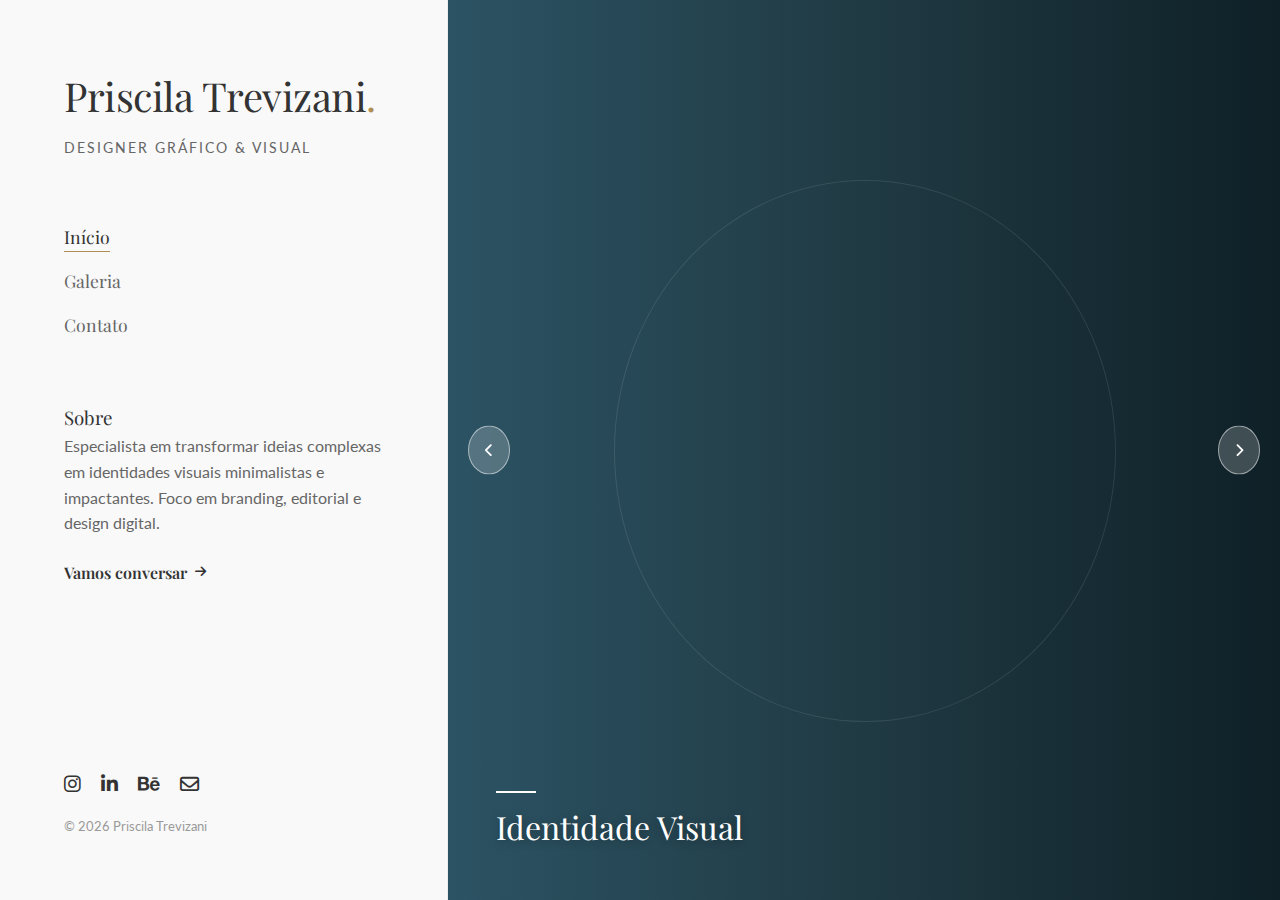
<file: index.html>
<!DOCTYPE html>
<html lang="pt-br">
<head>
    <meta charset="UTF-8">
    <meta name="viewport" content="width=device-width, initial-scale=1.0">
    <title>Priscila Trevizani | Designer Gráfico</title>
    
    <link rel="preconnect" href="https://fonts.googleapis.com">
    <link rel="preconnect" href="https://fonts.gstatic.com" crossorigin>
    <link href="https://fonts.googleapis.com/css2?family=Lato:wght@300;400&family=Playfair+Display:wght@400;600&display=swap" rel="stylesheet">
    
    <link rel="stylesheet" href="https://cdnjs.cloudflare.com/ajax/libs/font-awesome/6.4.0/css/all.min.css">

    <link rel="stylesheet" href="css/global.css">
    <link rel="stylesheet" href="css/home.css">
</head>
<body>

    <div class="main-wrapper">
        <aside class="bio-section">
            <header>
                <h1 class="logo">Priscila Trevizani<span class="dot">.</span></h1>
                <p class="role">Designer Gráfico & Visual</p>
            </header>

            <nav class="main-nav">
                <ul>
                    <li><a href="index.html" class="active">Início</a></li>
                    <li><a href="paginas/galeria.html">Galeria</a></li>
                    <li><a href="paginas/contato.html">Contato</a></li>
                </ul>
            </nav>

            <div class="about-summary">
                <h3>Sobre</h3>
                <p>
                    Especialista em transformar ideias complexas em identidades visuais minimalistas e impactantes. 
                    Foco em branding, editorial e design digital.
                </p>
                <a href="paginas/contato.html" class="btn-link">
                    Vamos conversar <i class="fa-solid fa-arrow-right"></i>
                </a>
            </div>

            <footer class="bio-footer">
                <div class="social-links">
                    <a href="https://www.instagram.com/design.trevizani/" target="_blank" title="Instagram"><i class="fa-brands fa-instagram"></i></a>
                    <a href="https://www.linkedin.com/in/priscila-trevizani/" target="_blank" title="LinkedIn"><i class="fa-brands fa-linkedin-in"></i></a>
                    <a href="https://www.behance.net/priscilatrevizani" target="_blank" title="Behance"><i class="fa-brands fa-behance"></i></a>
                    <a href="paginas/contato.html" title="Contato"><i class="fa-regular fa-envelope"></i></a>
                </div>
                <p class="copy">&copy; 2026 Priscila Trevizani</p>
            </footer>
        </aside>

        <main class="showcase-section">
            <div class="carousel-container">
                <div class="slide active">
                    <div class="placeholder-art art-1">
                        <span class="art-label">Identidade Visual</span>
                    </div>
                </div>
                <div class="slide">
                    <div class="placeholder-art art-2">
                        <span class="art-label">Editorial Design</span>
                    </div>
                </div>
                <div class="slide">
                    <div class="placeholder-art art-3">
                        <span class="art-label">Social Media</span>
                    </div>
                </div>
                
                <div class="carousel-controls">
                    <button id="prevBtn"><i class="fa-solid fa-chevron-left"></i></button>
                    <button id="nextBtn"><i class="fa-solid fa-chevron-right"></i></button>
                </div>
            </div>
        </main>
    </div>

    <script src="js/main.js"></script>
</body>
</html>
</file>
<file: css/home.css>
/* --- LAYOUT GERAL (Mobile First) --- */
.main-wrapper {
    display: flex;
    flex-direction: column;
    min-height: 100vh;
}

/* --- SEÇÃO ESQUERDA (Bio & Menu) --- */
.bio-section {
    background-color: var(--bg-color);
    padding: 2rem;
    display: flex;
    flex-direction: column;
    gap: 2rem;
    border-bottom: 1px solid #e0e0e0;
}

.logo {
    font-size: 2rem;
    margin-bottom: 0.5rem;
    letter-spacing: -0.5px;
}

.logo .dot {
    color: var(--accent-color);
}

.role {
    font-size: 0.9rem;
    text-transform: uppercase;
    letter-spacing: 2px;
    color: var(--text-secondary);
}

/* Navegação */
.main-nav ul {
    display: flex;
    gap: 1.5rem;
    margin-top: 1rem;
}

.main-nav a {
    font-family: var(--font-heading);
    font-size: 1.1rem;
    color: var(--text-secondary);
    position: relative;
}

.main-nav a.active,
.main-nav a:hover {
    color: var(--text-primary);
}

.main-nav a::after {
    content: '';
    position: absolute;
    width: 0;
    height: 1px;
    bottom: -4px;
    left: 0;
    background-color: var(--accent-color);
    transition: width 0.3s ease;
}

.main-nav a:hover::after,
.main-nav a.active::after {
    width: 100%;
}

.about-summary p {
    font-size: 1rem;
    color: var(--text-secondary);
    margin-bottom: 1.5rem;
    max-width: 500px;
}

.bio-footer {
    margin-top: auto;
    display: flex;
    flex-direction: column;
    gap: 1rem;
}

.copy {
    font-size: 0.8rem;
    color: #999;
}

/* --- SEÇÃO DIREITA (Carrossel Showcase) --- */
.showcase-section {
    position: relative;
    background-color: #ddd;
    overflow: hidden;
    /* CORREÇÃO MOBILE: Altura fixa para não achatar */
    height: 450px; 
    width: 100%;
}

.carousel-container {
    width: 100%;
    height: 100%;
    position: relative;
}

.slide {
    position: absolute;
    top: 0;
    left: 0;
    width: 100%;
    height: 100%;
    opacity: 0;
    transition: opacity 0.8s ease-in-out;
    display: flex;
    align-items: center;
    justify-content: center;
}

.slide.active {
    opacity: 1;
    z-index: 1;
}

/* Botões do Carrossel */
.carousel-controls button {
    position: absolute;
    top: 50%;
    transform: translateY(-50%);
    background: rgba(255, 255, 255, 0.2);
    border: 1px solid rgba(255, 255, 255, 0.5);
    color: white;
    padding: 1rem;
    cursor: pointer;
    z-index: 10;
    border-radius: 50%;
    backdrop-filter: blur(5px);
    transition: all 0.3s ease;
}

.carousel-controls button:hover {
    background: white;
    color: var(--text-primary);
}

#prevBtn { left: 20px; }
#nextBtn { right: 20px; }

/* --- PLACEHOLDERS ARTÍSTICOS --- */
.placeholder-art {
    width: 100%;
    height: 100%;
    display: flex;
    align-items: flex-end;
    justify-content: flex-start;
    padding: 3rem;
    position: relative;
    overflow: hidden;
}

.art-label {
    font-family: var(--font-heading);
    font-size: 2rem;
    color: white;
    z-index: 2;
    text-shadow: 0 2px 10px rgba(0,0,0,0.3);
    position: relative;
}

.art-label::before {
    content: '';
    position: absolute;
    top: -10px;
    left: 0;
    width: 40px;
    height: 2px;
    background: white;
}

/* Artes (mantive as mesmas) */
.art-1 {
    background: #0f2027; 
    background: linear-gradient(to right, #2c5364, #203a43, #0f2027);
}
.art-1::after {
    content: '';
    position: absolute;
    width: 60%;
    height: 60%;
    border: 1px solid rgba(255,255,255,0.1);
    top: 20%;
    left: 20%;
    border-radius: 50%;
}

.art-2 {
    background: #D7D2CC; 
    background: linear-gradient(to right, #304352, #d7d2cc);
}
.art-2::before {
    content: 'Aa';
    position: absolute;
    font-family: var(--font-heading);
    font-size: 20rem;
    color: rgba(255,255,255,0.1);
    top: -50px;
    right: -50px;
}

.art-3 {
    background: #8e2de2; 
    background: linear-gradient(to bottom, #4a00e0, #8e2de2);
}
.art-3::after {
    content: '';
    position: absolute;
    width: 300px;
    height: 300px;
    background: rgba(255,255,255,0.1);
    transform: rotate(45deg);
    top: 10%;
    left: 50%;
}

/* --- VERSÃO DESKTOP (Split Screen) --- */
@media (min-width: 768px) {
    .main-wrapper {
        flex-direction: row;
        height: 100vh;
        overflow: hidden;
    }

    .bio-section {
        width: 35%;
        height: 100vh;
        justify-content: center;
        padding: 4rem;
        border-right: 1px solid #eee;
        border-bottom: none;
    }

    .main-nav ul {
        flex-direction: column;
        gap: 1rem;
        margin: 2rem 0;
    }

    .logo {
        font-size: 2.5rem;
    }

    .showcase-section {
        width: 65%;
        height: 100vh; /* IMPORTANTE: Sobrescreve a altura fixa do mobile */
    }
}
</file>
<file: css/global.css>
/* --- RESET E VARIÁVEIS --- */
:root {
    /* Paleta de Cores */
    --bg-color: #F9F9F9;
    --text-primary: #333333;
    --text-secondary: #666666;
    --accent-color: #B08D55;
    --white: #FFFFFF;
    
    /* Tipografia */
    --font-heading: 'Playfair Display', serif;
    --font-body: 'Lato', sans-serif;
}

* {
    margin: 0;
    padding: 0;
    box-sizing: border-box;
}

html {
    scroll-behavior: smooth;
    font-size: 16px;
}

body {
    background-color: var(--bg-color);
    color: var(--text-primary);
    font-family: var(--font-body);
    line-height: 1.6;
    -webkit-font-smoothing: antialiased;
}

/* --- TIPOGRAFIA GLOBAL --- */
h1, h2, h3 {
    font-family: var(--font-heading);
    font-weight: 400;
    color: var(--text-primary);
}

a {
    text-decoration: none;
    color: inherit;
    transition: color 0.3s ease;
}

ul {
    list-style: none;
}

img {
    max-width: 100%;
    display: block;
}

/* --- COMPONENTES GLOBAIS --- */
.btn-link {
    display: inline-flex;
    align-items: center;
    gap: 8px;
    font-family: var(--font-heading);
    color: var(--text-primary);
    font-weight: 600;
    border-bottom: 1px solid transparent;
    padding-bottom: 2px;
}

.btn-link:hover {
    color: var(--accent-color);
    border-color: var(--accent-color);
}

.btn-link i {
    font-size: 0.8rem;
    transition: transform 0.3s ease;
}

.btn-link:hover i {
    transform: translateX(5px);
}

.social-links {
    display: flex;
    gap: 20px;
}

.social-links a {
    font-size: 1.2rem;
    color: var(--text-primary);
}

.social-links a:hover {
    color: var(--accent-color);
    transform: translateY(-2px);
}
</file>
